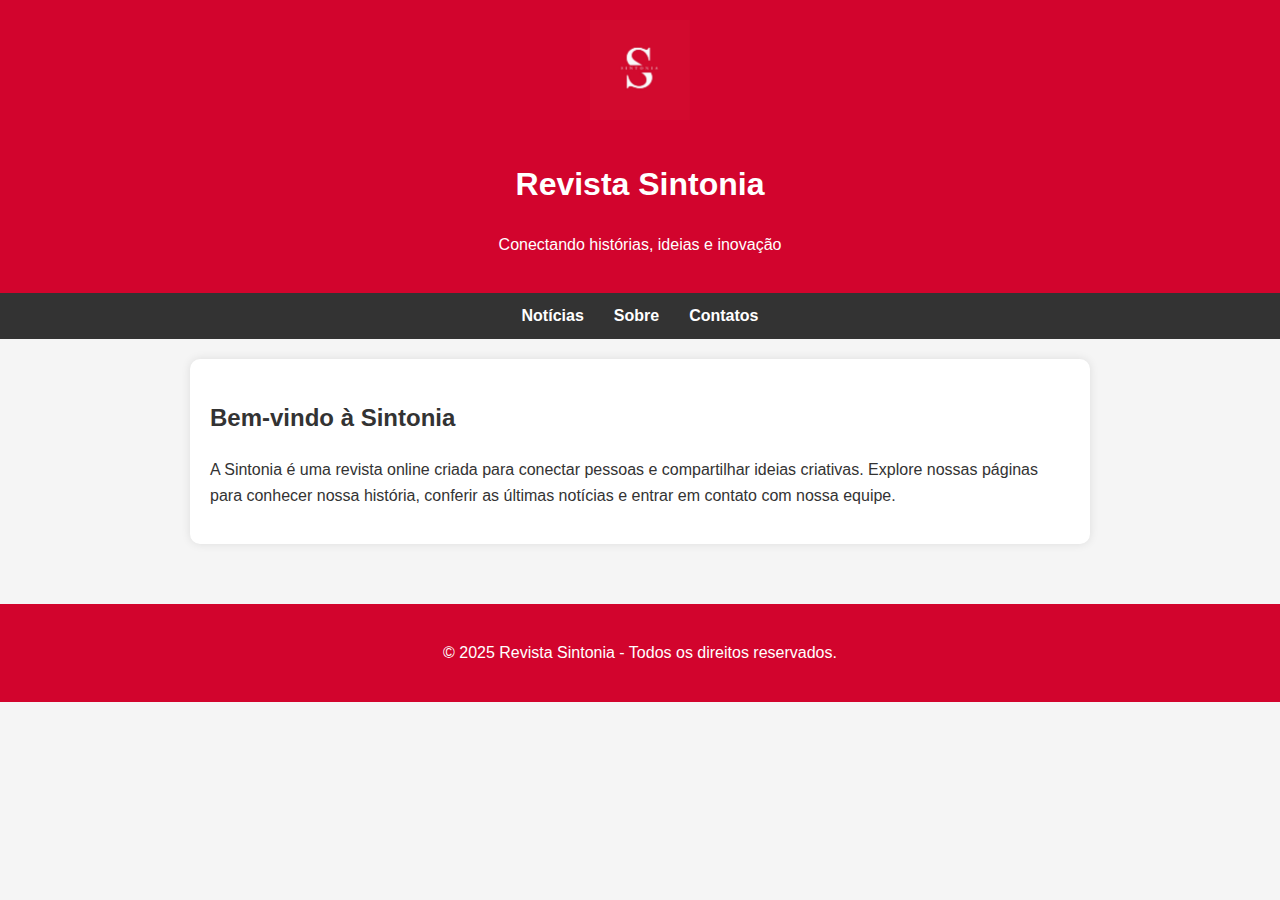
<file: revi_sintonia - Copia/sintonia/index.html>
<!DOCTYPE html>
<html lang="pt-br">
<head>
  <meta charset="UTF-8">
  <meta name="viewport" content="width=device-width, initial-scale=1.0">
  <title>Sintonia - Início</title>
  <link rel="stylesheet" href="style.css">
</head>
<body>
  <header>
    <div class="logo">
      <img src="imagens/logo_porqueira_sintonia.jpg" alt="Logo Sintonia">
    </div>
    <h1>Revista Sintonia</h1>
    <p class="tagline">Conectando histórias, ideias e inovação</p>
  </header>

  <nav>
    <ul>
      <li><a href="noticias.html">Notícias</a></li>
      <li><a href="sobre.html">Sobre</a></li>
      <li><a href="contatos.html">Contatos</a></li>
    </ul>
  </nav>

  <main>
    <section class="apresentacao">
      <h2>Bem-vindo à Sintonia</h2>
      <p>
        A Sintonia é uma revista online criada para conectar pessoas e compartilhar
        ideias criativas. Explore nossas páginas para conhecer nossa história, conferir
        as últimas notícias e entrar em contato com nossa equipe.
      </p>
    </section>
  </main>

  <footer>
    <p>© 2025 Revista Sintonia - Todos os direitos reservados.</p>
  </footer>
</body>
</html>
</file>
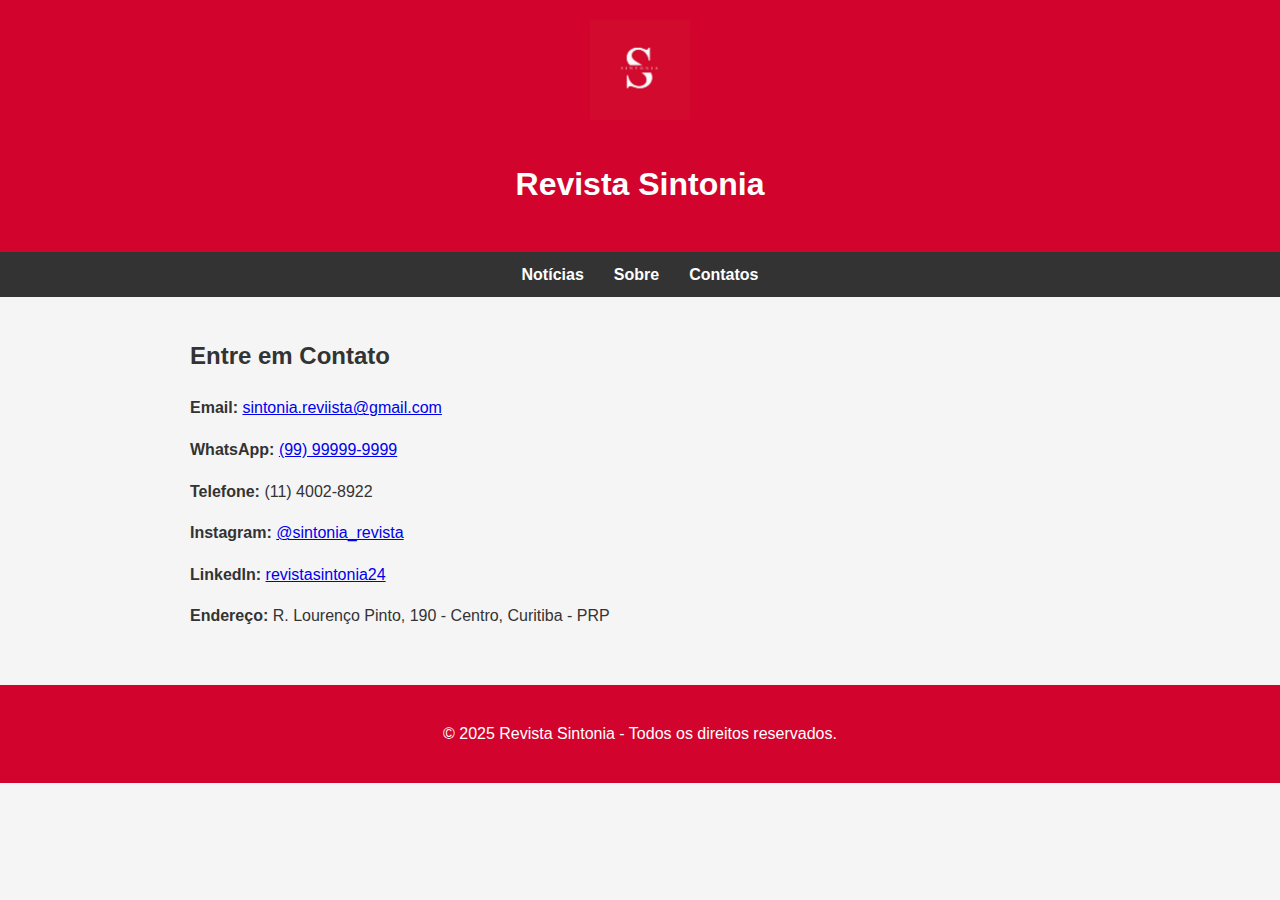
<file: revi_sintonia - Copia/sintonia/contatos.html>
<!DOCTYPE html>
<html lang="pt-br">
<head>
  <meta charset="UTF-8">
  <meta name="viewport" content="width=device-width, initial-scale=1.0">
  <title>Contatos - Sintonia</title>
  <link rel="stylesheet" href="style.css">
</head>
<body>
  <header>
    <div class="logo">
      <img src="imagens/logo_porqueira_sintonia.jpg" alt="Logo Sintonia">
    </div>
    <h1>Revista Sintonia</h1>
  </header>

  <nav>
    <ul>
      <li><a href="noticias.html">Notícias</a></li>
      <li><a href="sobre.html">Sobre</a></li>
      <li><a href="contatos.html">Contatos</a></li>
    </ul>
  </nav>

  <main>
    <h2>Entre em Contato</h2>
    <p><strong>Email:</strong> <a href="mailto:suporte@sintonia.com">sintonia.reviista@gmail.com</a></p>
    <p><strong>WhatsApp:</strong> <a href="https://wa.me/5599999999999" target="_blank">(99) 99999-9999</a></p>
    <p><strong>Telefone:</strong> (11) 4002-8922</p>
    <p><strong>Instagram:</strong> <a href="https://instagram.com" target="_blank">@sintonia_revista</a></p>
    <p><strong>LinkedIn:</strong> <a href="https://linkedin.com" target="_blank">revistasintonia24</a></p>
    <p><strong>Endereço:</strong> R. Lourenço Pinto, 190 - Centro, Curitiba - PRP</p>
  </main>

  <footer>
    <p>© 2025 Revista Sintonia - Todos os direitos reservados.</p>
  </footer>
</body>
</html>
</file>
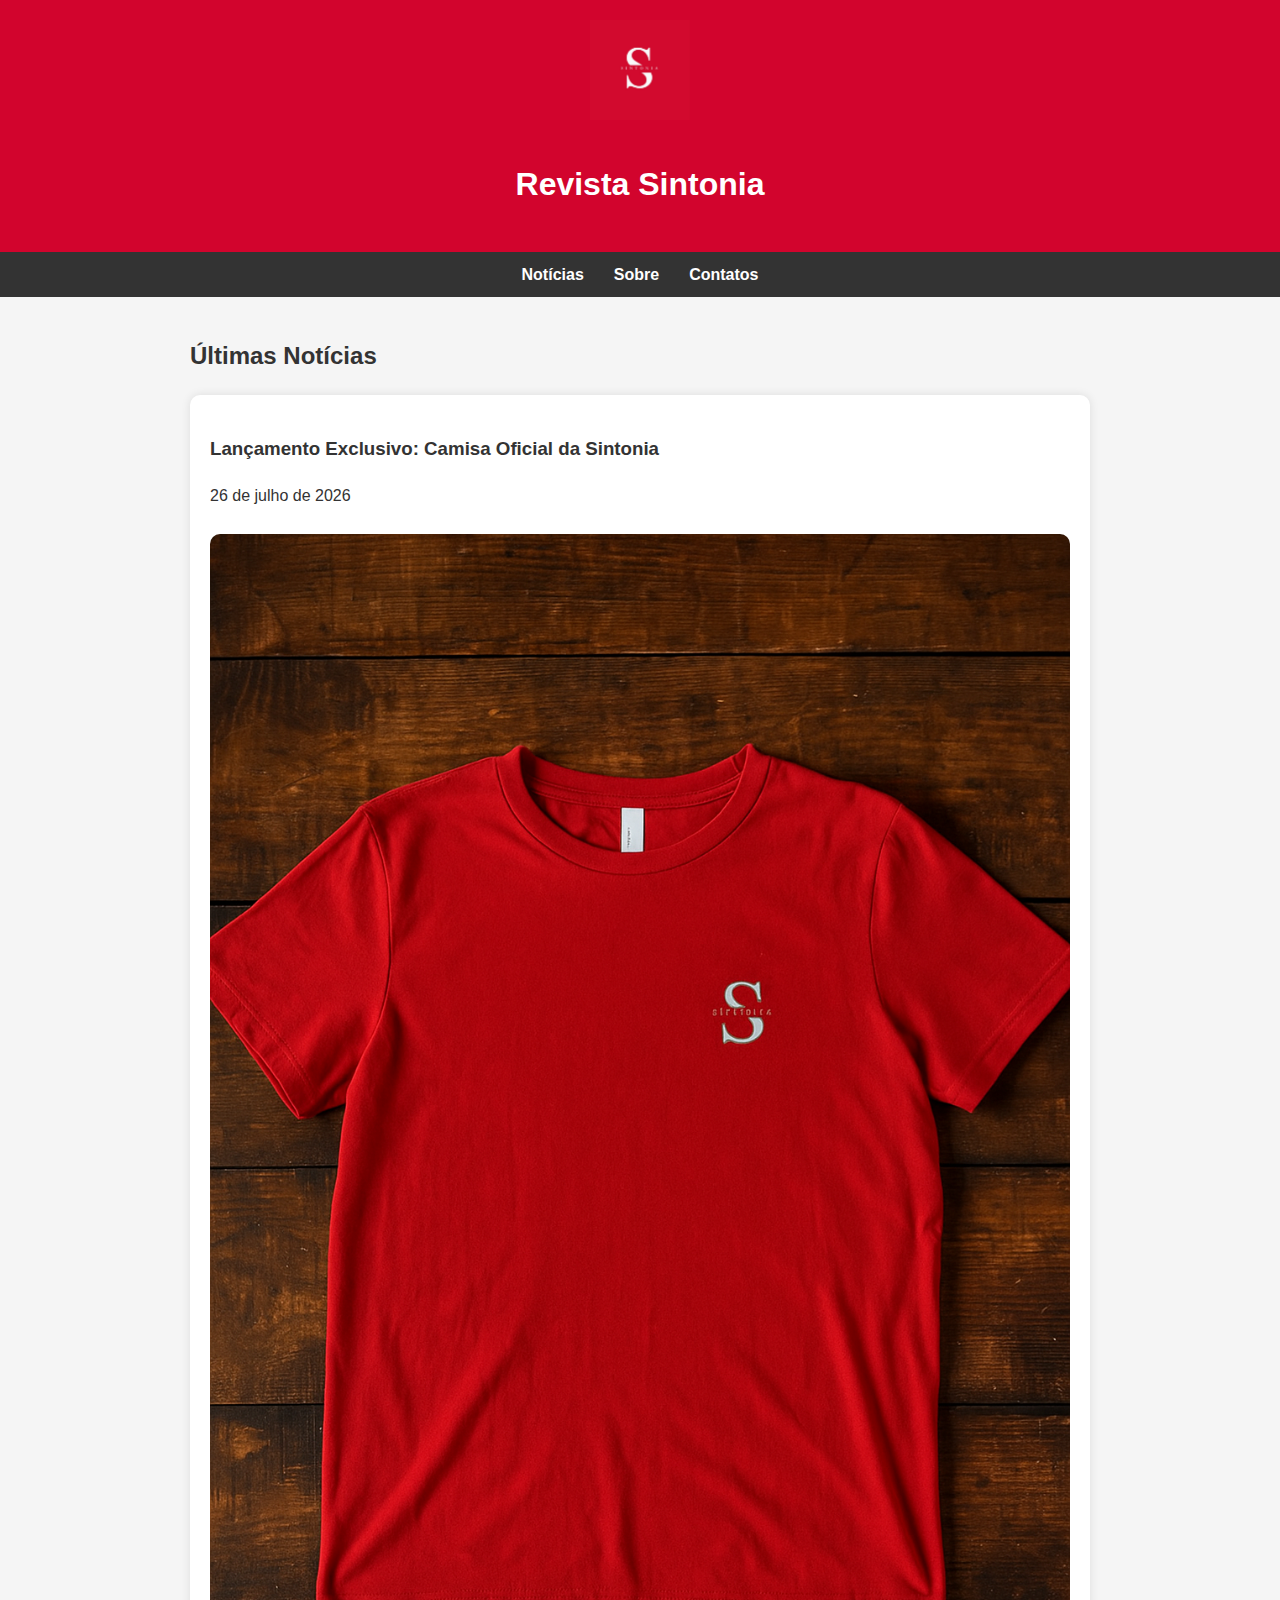
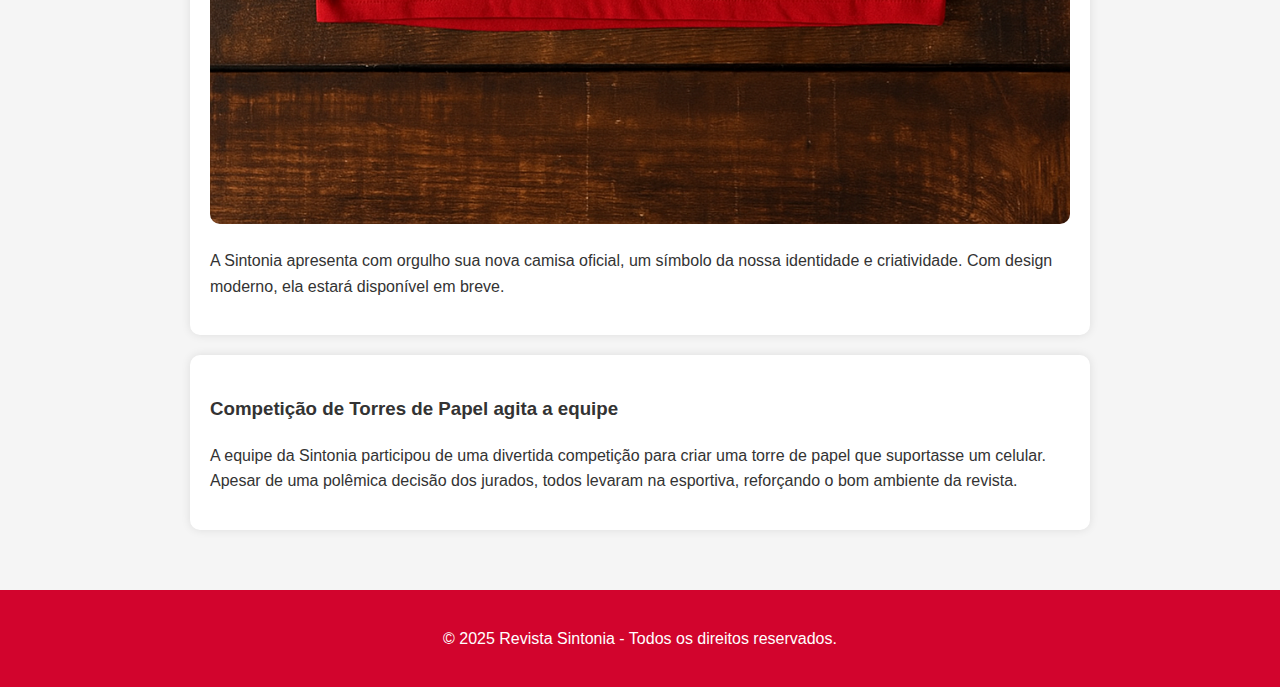
<file: revi_sintonia - Copia/sintonia/noticias.html>
<!DOCTYPE html>
<html lang="pt-br">
<head>
  <meta charset="UTF-8">
  <meta name="viewport" content="width=device-width, initial-scale=1.0">
  <title>Notícias - Sintonia</title>
  <link rel="stylesheet" href="style.css">
  <script src="script.js" defer></script>
</head>
<body>
  <header>
    <div class="logo">
      <img src="imagens/logo_porqueira_sintonia.jpg" alt="Logo Sintonia">
    </div>
    <h1>Revista Sintonia</h1>
  </header>

  <nav>
    <ul>
      <li><a href="noticias.html">Notícias</a></li>
      <li><a href="sobre.html">Sobre</a></li>
      <li><a href="contatos.html">Contatos</a></li>
    </ul>
  </nav>

  <main>
    <h2>Últimas Notícias</h2>

    <article class="noticia-principal">
      <h3>Lançamento Exclusivo: Camisa Oficial da Sintonia</h3>
      <p class="data"></p>
      <img src="imagens/camisa_sintonia_boa.png" alt="Camisa Sintonia" class="img-noticia">
      <p>
        A Sintonia apresenta com orgulho sua nova camisa oficial, um símbolo da nossa
        identidade e criatividade. Com design moderno, ela estará disponível em breve.
      </p>
    </article>

    <article class="outra-noticia">
      <h3>Competição de Torres de Papel agita a equipe</h3>
      <p>
        A equipe da Sintonia participou de uma divertida competição para criar uma torre
        de papel que suportasse um celular. Apesar de uma polêmica decisão dos jurados,
        todos levaram na esportiva, reforçando o bom ambiente da revista.
      </p>
    </article>
  </main>

  <footer>
    <p>© 2025 Revista Sintonia - Todos os direitos reservados.</p>
  </footer>
</body>
</html>
</file>
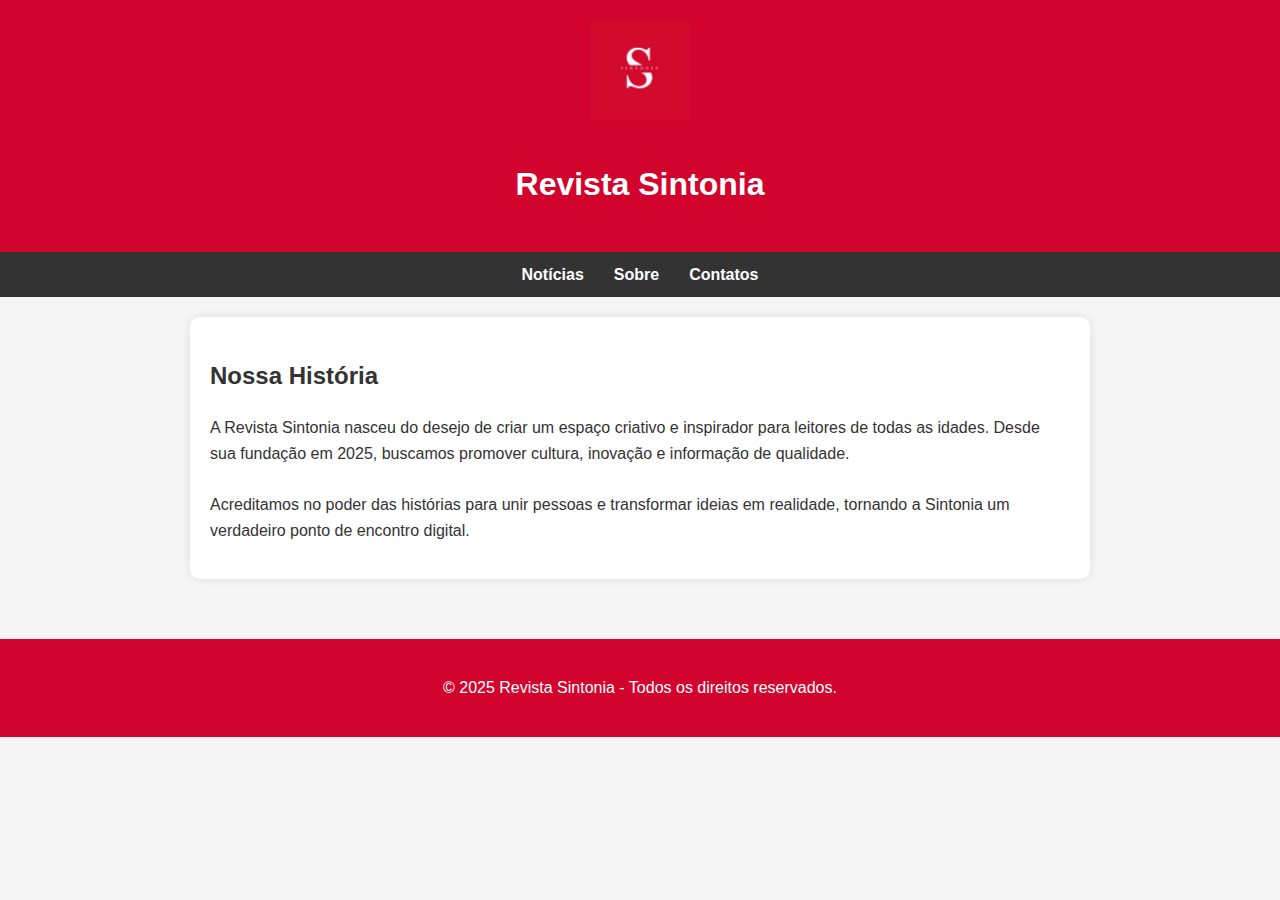
<file: revi_sintonia - Copia/sintonia/sobre.html>
<!DOCTYPE html>
<html lang="pt-br">
<head>
  <meta charset="UTF-8">
  <meta name="viewport" content="width=device-width, initial-scale=1.0">
  <title>Sobre - Sintonia</title>
  <link rel="stylesheet" href="style.css">
</head>
<body>
  <header>
    <div class="logo">
      <img src="imagens/logo_porqueira_sintonia.jpg" alt="Logo Sintonia">
    </div>
    <h1>Revista Sintonia</h1>
  </header>

  <nav>
    <ul>
      <li><a href="noticias.html">Notícias</a></li>
      <li><a href="sobre.html">Sobre</a></li>
      <li><a href="contatos.html">Contatos</a></li>
    </ul>
  </nav>

  <main>
    <section>
      <h2>Nossa História</h2>
      <p>
        A Revista Sintonia nasceu do desejo de criar um espaço criativo e inspirador
        para leitores de todas as idades. Desde sua fundação em 2025, buscamos
        promover cultura, inovação e informação de qualidade.  
        <br><br>
        Acreditamos no poder das histórias para unir pessoas e transformar ideias em
        realidade, tornando a Sintonia um verdadeiro ponto de encontro digital.
      </p>
    </section>
  </main>

  <footer>
    <p>© 2025 Revista Sintonia - Todos os direitos reservados.</p>
  </footer>
</body>
</html>
</file>
<file: revi_sintonia - Copia/sintonia/style.css>
:root {
  --vermelho-cereja: #d2042d;
  --cinza-claro: #f5f5f5;
  --cinza-escuro: #333;
  --branco: #fff;
}

body {
  margin: 0;
  font-family: 'Arial', sans-serif;
  background: var(--cinza-claro);
  color: var(--cinza-escuro);
  line-height: 1.6;
}

header {
  text-align: center;
  padding: 20px;
  background: var(--vermelho-cereja);
  color: var(--branco);
}

header .logo img {
  width: 100px;
  margin-bottom: 10px;
}

nav ul {
  display: flex;
  justify-content: center;
  list-style: none;
  padding: 10px;
  margin: 0;
  background: var(--cinza-escuro);
}

nav ul li {
  margin: 0 15px;
}

nav ul li a {
  color: var(--branco);
  text-decoration: none;
  font-weight: bold;
  transition: color 0.3s ease;
}

nav ul li a:hover {
  color: var(--vermelho-cereja);
}

main {
  padding: 20px;
  max-width: 900px;
  margin: auto;
}

section, article {
  background: var(--branco);
  padding: 20px;
  border-radius: 10px;
  box-shadow: 0 0 10px rgba(0,0,0,0.1);
  margin-bottom: 20px;
}

.img-noticia {
  width: 100%;
  border-radius: 10px;
  margin-top: 10px;
}

footer {
  text-align: center;
  padding: 20px;
  background: var(--vermelho-cereja);
  color: var(--branco);
  margin-top: 20px;
}
</file>
